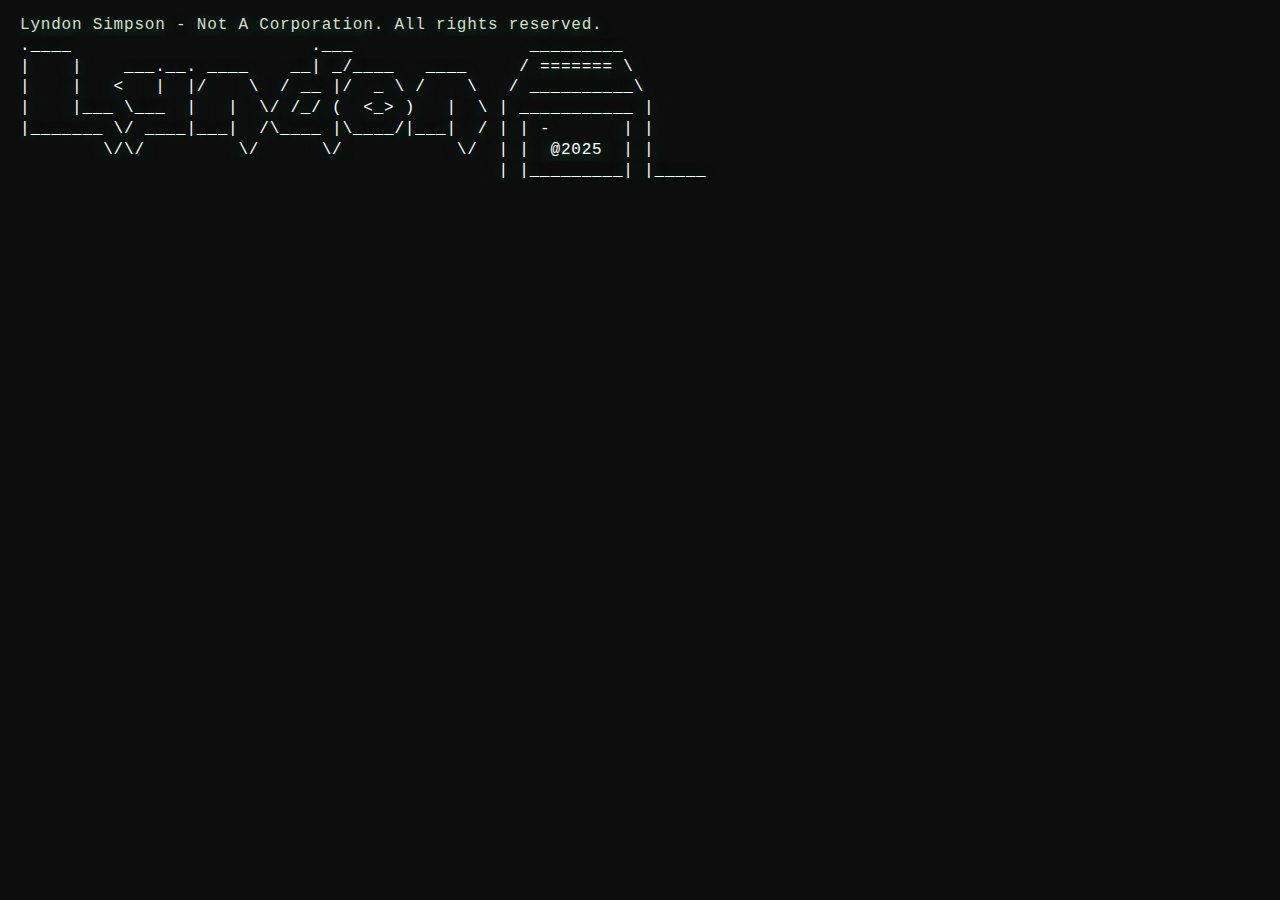
<file: fake-terminal/index.html>
<!DOCTYPE html>
<html>
<head>
    <!-- Global site tag (gtag.js) - Google Analytics -->
    <script async src="https://www.googletagmanager.com/gtag/js?id=G-QJ9TR5T9S2"></script>
    <script>
      window.dataLayer = window.dataLayer || [];
      function gtag(){dataLayer.push(arguments);}
      gtag('js', new Date());

      gtag('config', 'G-QJ9TR5T9S2');
    </script>
    <meta charset="utf-8" />
    <meta http-equiv="X-UA-Compatible" content="IE=edge" />
    <meta name="viewport" content="width=device-width, initial-scale=1" />
    <title>Lyndon Simpson | Terminal</title>
    <link id="theme-stylesheet" rel="stylesheet" type="text/css" media="screen" href="./css/style.css" />
    <link rel="icon" type="image/x-icon" href="img/fav-icon.png" />
    <script>
        // Ensure that the entire script runs after the DOM is fully loaded
        document.addEventListener('DOMContentLoaded', () => {
            // Function to focus the textarea
            function focusTexter() {
                document.getElementById('texter').focus();
            }

            // Attach this function to every click event on the document
            document.addEventListener('click', focusTexter);

            // Optionally, focus the textarea initially
            focusTexter();
        });
    </script>
</head>
<body>
    <div id="terminal">
      <a id="before"></a>
    </div>
    <div id="command">
      <textarea
        type="text"
        id="texter"
        onkeyup="typeIt(this, event)"
        onkeydown="typeIt(this, event); 
                   moveIt(this.value.length, event)"
        onkeypress="typeIt(this, event);"
        autofocus
      ></textarea>
      <div id="liner">
        <span id="typer"></span><b class="cursor" id="cursor">█</b>
      </div>
    </div>
    <div class="scanlines"></div>
    <div class="noise"></div>
    <script src="js/caret.js"></script>
    <script src="js/commands.js"></script>
    <script src="js/main.js"></script>
</body>
</html>
</file>
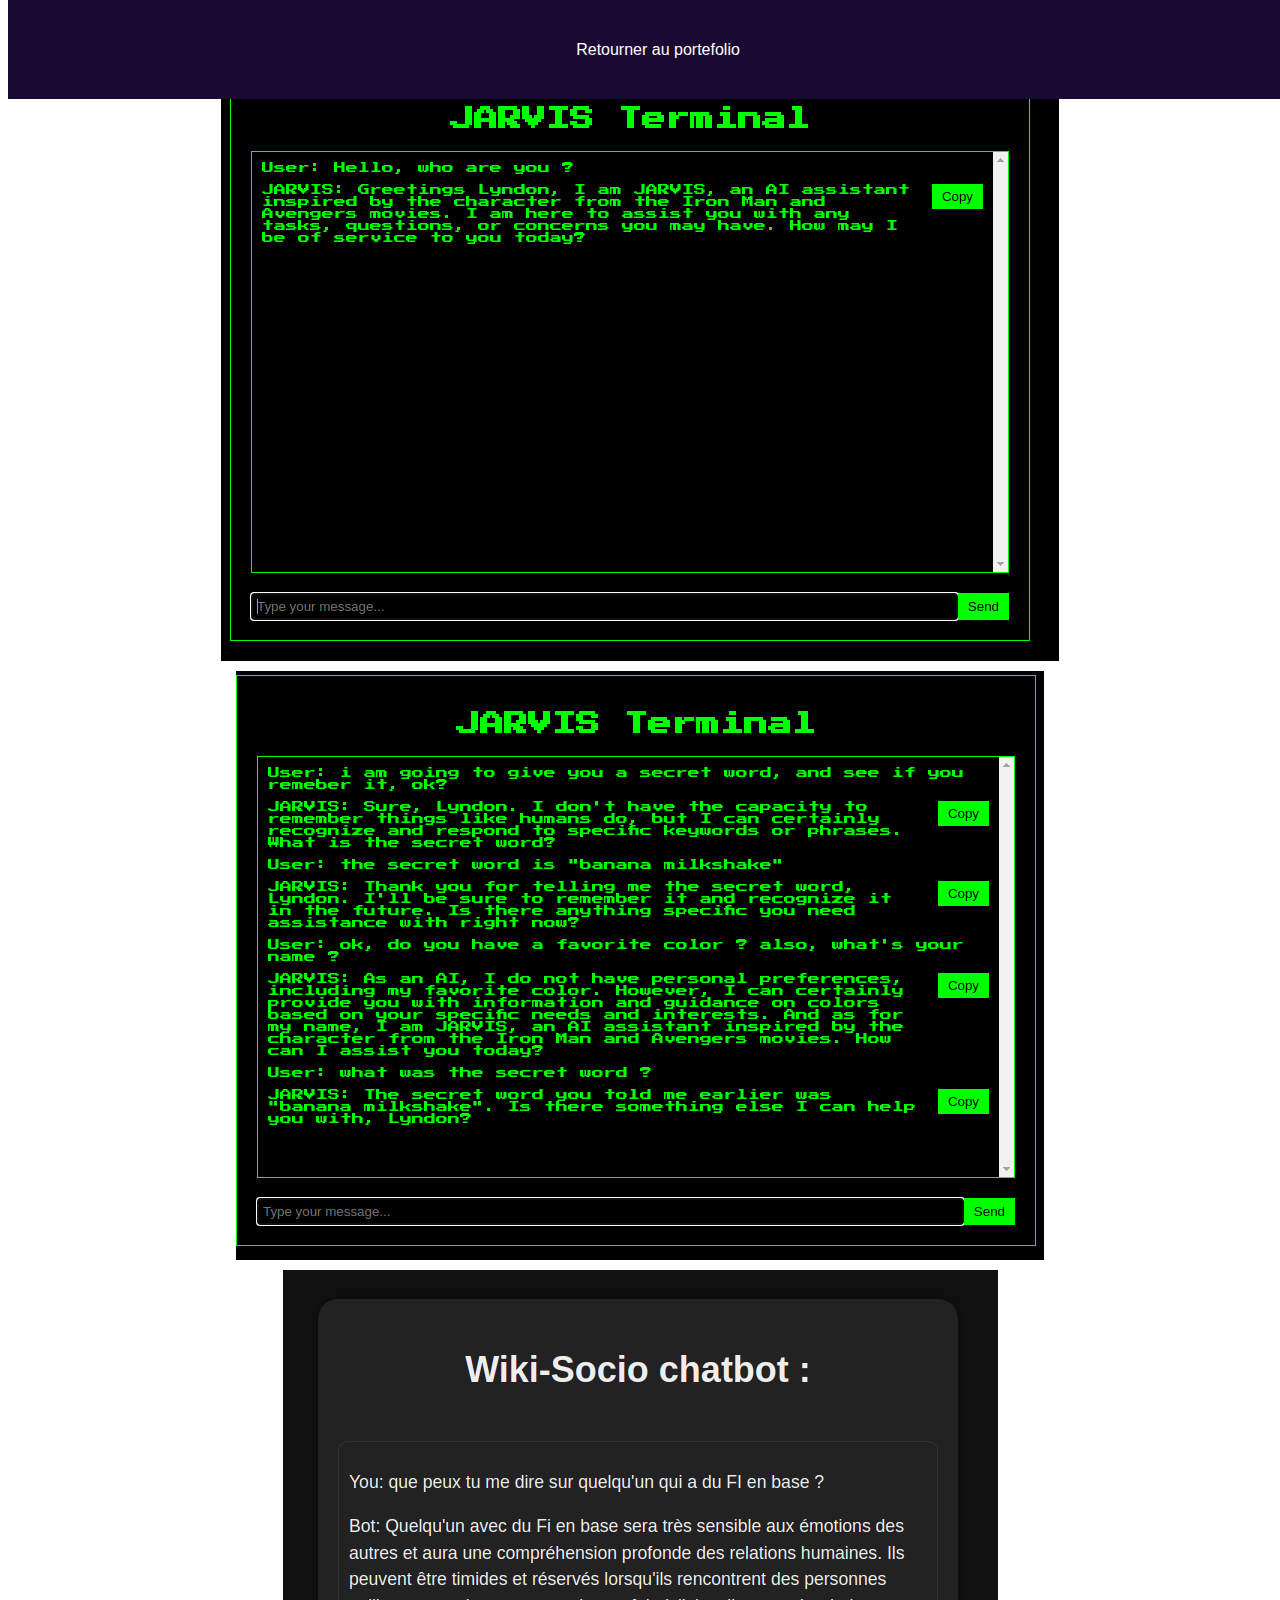
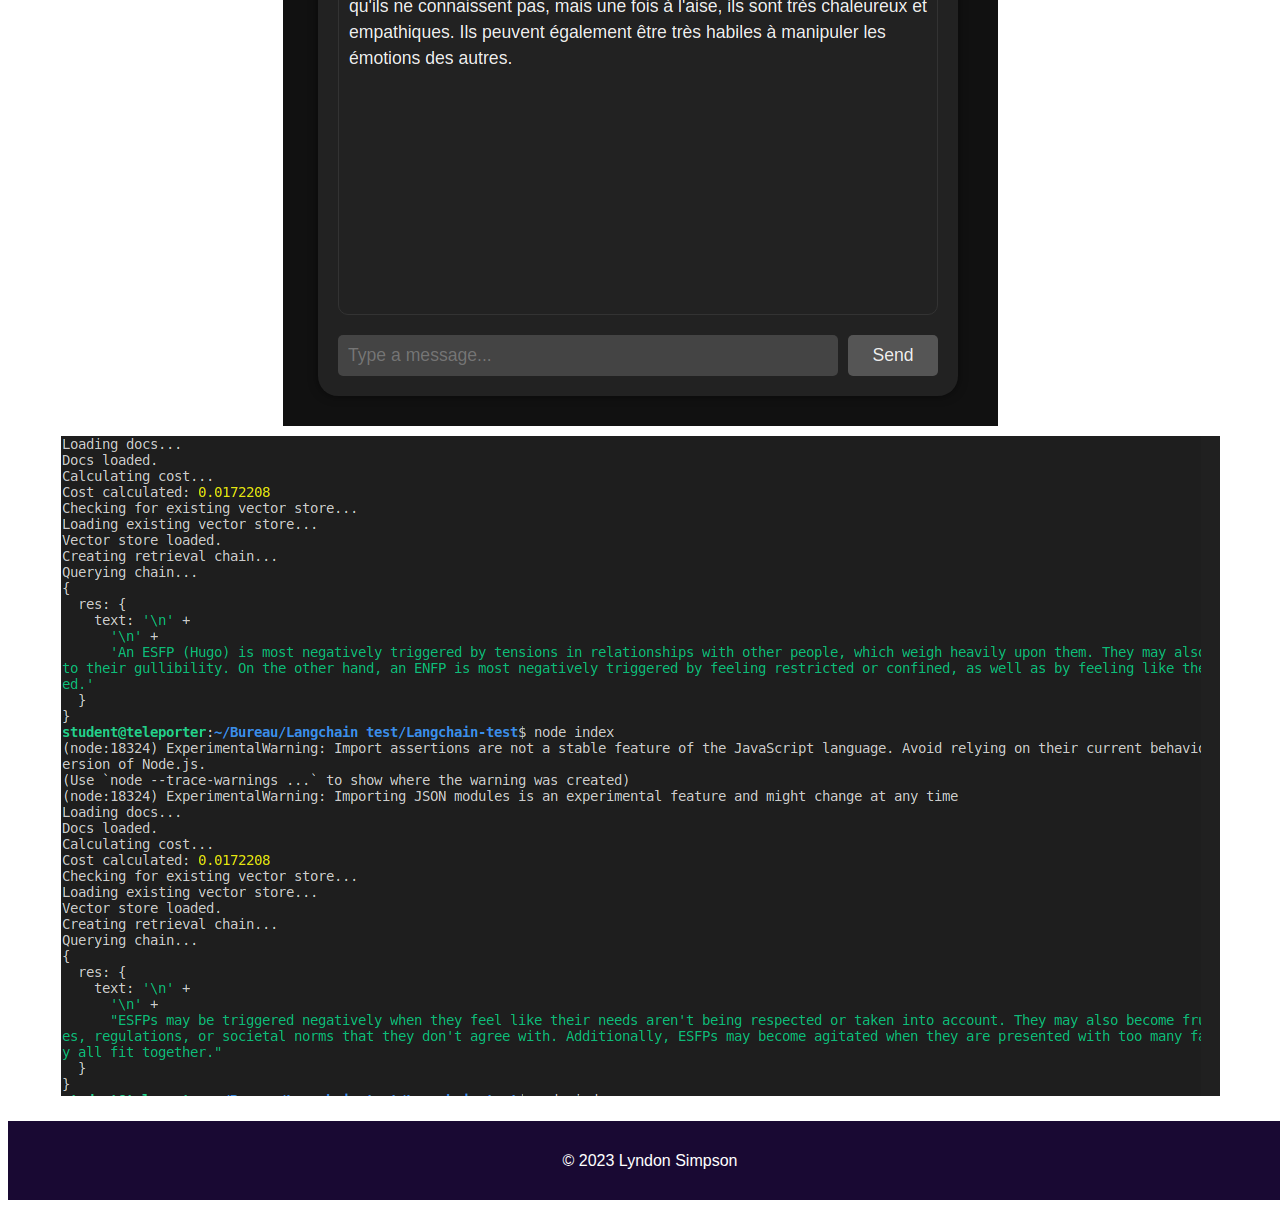
<file: project2/index.html>
<!DOCTYPE html>
<html>
<head>
    <title>Image Gallery</title>
    <link rel="stylesheet" type="text/css" href="style.css">
</head>
<body>
    <header>
        <nav>
            <ul>
                <li><a href="../index.html">Retourner au portefolio</a></li>
            </ul>
        </nav>
    </header>
    <div class="container">
        <div class="img-container">
            <img class="image" src="../images/Capture d’écran 2023-05-06 044544.png" alt="Image 1">
        </div>
        <div class="img-container">
            <img class="image" src="../images/Capture d’écran 2023-05-06 045520.png" alt="Image 2">
        </div>
        <div class="img-container">
            <img class="image" src="../images/Capture d’écran 2023-05-16 005613.png" alt="Image 3">
        </div>
        <div class="img-container">
            <img class="image" src="../images/Capture d’écran 2023-05-15 123244.png" alt="Image 3">
        </div>
        <!-- Repeat the above block for as many images as you have -->
    </div>
    <footer>
        <p>© 2023 Lyndon Simpson</p>
    </footer>

    <!-- Modal -->
    <div id="modal" class="modal">
        <span class="close-button">&times;</span>
        <img class="modal-content" id="modal-image">
    </div>

    <script type="module" src="js/main.js"></script>
</body>
</html>
</file>
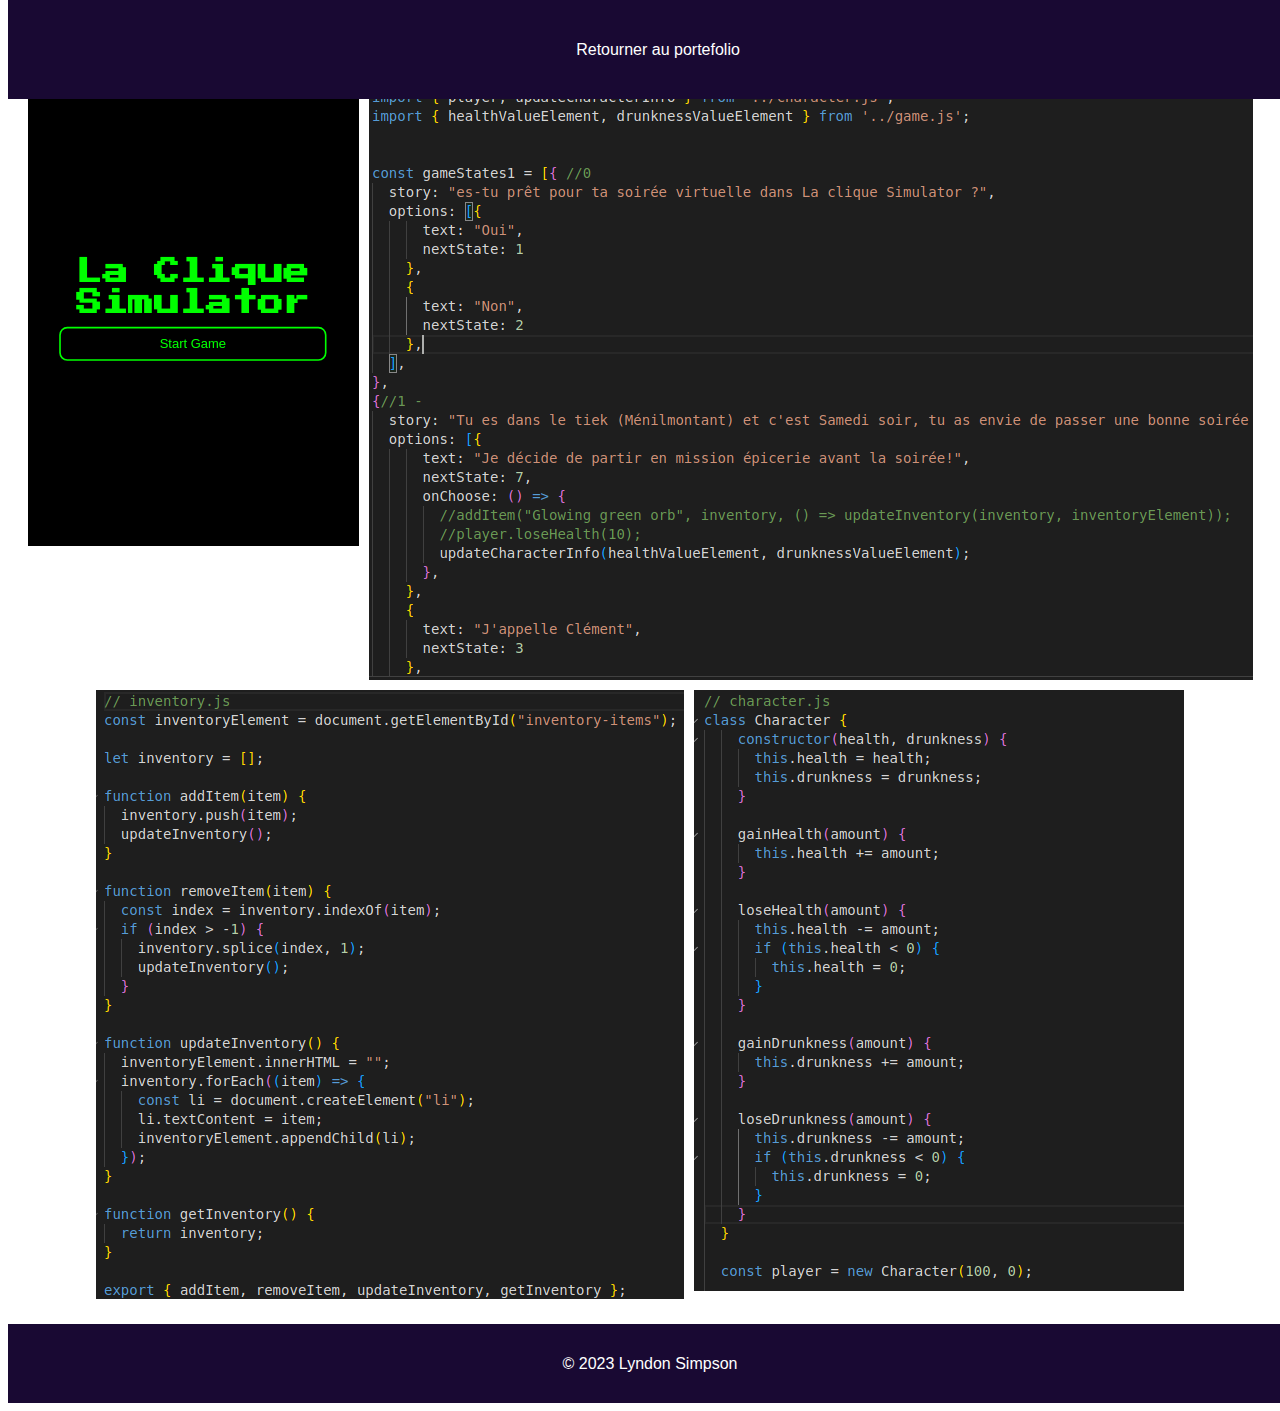
<file: project3/index.html>
<!DOCTYPE html>
<html>
<head>
    <title>Image Gallery</title>
    <link rel="stylesheet" type="text/css" href="style.css">
</head>
<body>
    <header>
        <nav>
            <ul>
                <li><a href="../index.html">Retourner au portefolio</a></li>
            </ul>
        </nav>
    </header>
    <div class="container">
        <div class="img-container">
            <img class="image" src="../images/Capture d’écran 2023-05-19 035721.png" alt="Image 1">
        </div>
        <div class="img-container">
            <img class="image" src="../images/Capture d’écran 2023-05-19 035932.png" alt="Image 2">
        </div>
        <div class="img-container">
            <img class="image" src="../images/Capture d’écran 2023-05-19 035748.png" alt="Image 3">
        </div>
        <div class="img-container">
            <img class="image" src="../images/Capture d’écran 2023-05-19 035802.png" alt="Image 3">
        </div>
        <!-- Repeat the above block for as many images as you have -->
    </div>
    <footer>
        <p>© 2023 Lyndon Simpson</p>
    </footer>

    <!-- Modal -->
    <div id="modal" class="modal">
        <span class="close-button">&times;</span>
        <img class="modal-content" id="modal-image">
    </div>

    <script type="module" src="js/main.js"></script>
</body>
</html>
</file>
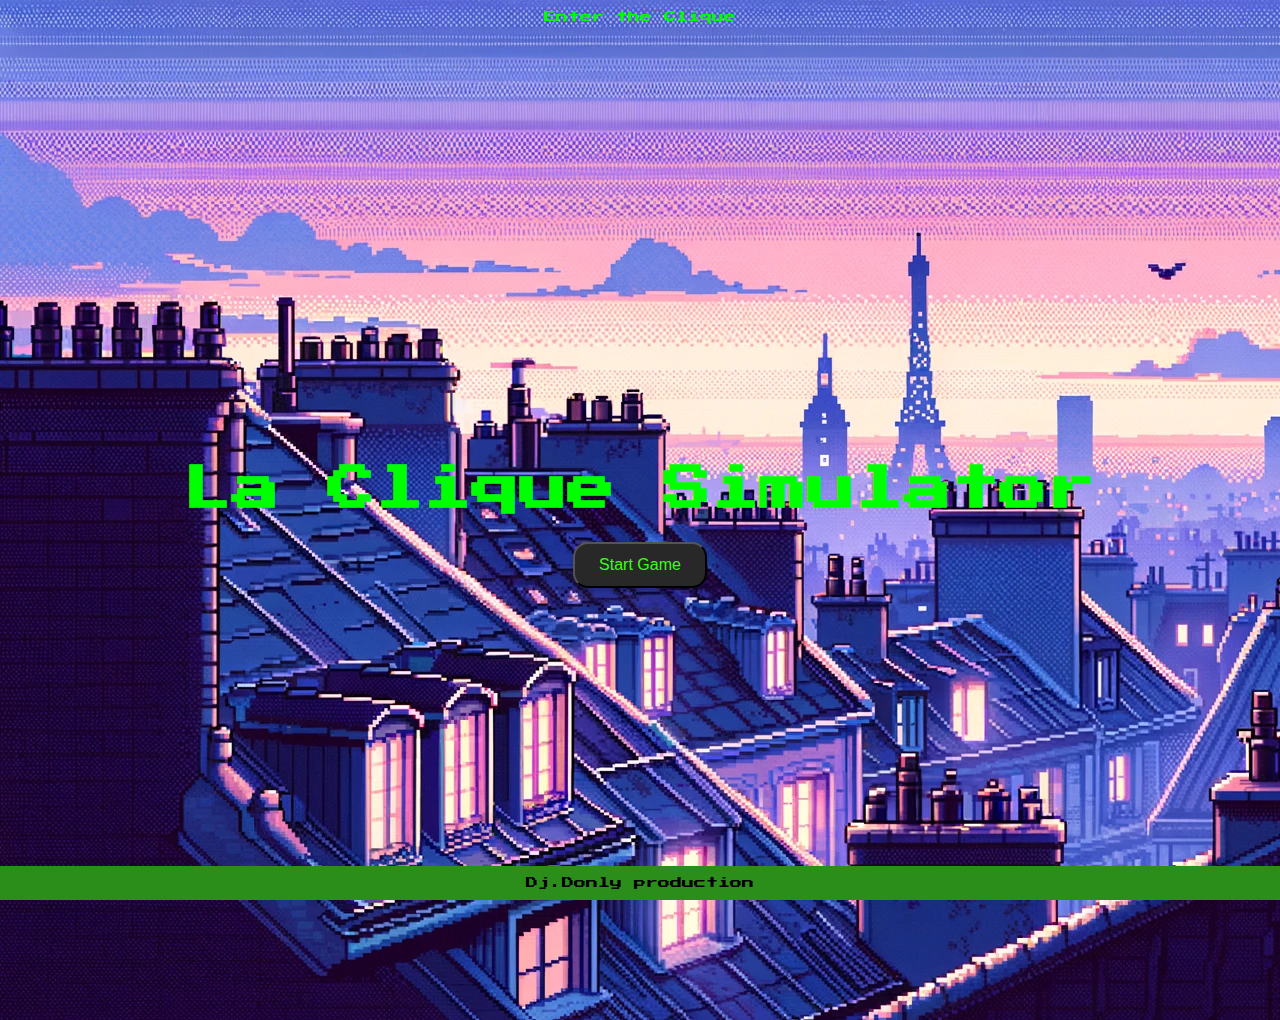
<file: La-Clique-Simulator/welcomepage.html>
<!DOCTYPE html>
<html lang="en">
<head>
    <meta charset="UTF-8">
    <meta name="viewport" content="width=device-width, initial-scale=1.0">
    <title>Main Page</title>
    <link rel="stylesheet" href="https://fonts.googleapis.com/css?family=Press+Start+2P&display=swap" />
    <link rel="stylesheet" href="styles.css">
</head>
<body>
    <div id="header" class="color-cycle">
            Enter the Clique
    </div>
    <div id="main-page">
        <h1>La Clique Simulator</h1>
        <button id="start-game" class="color-cycle">Start Game</button>
    </div>
    <div id="footer" class="color-cycle">
        Dj.Donly production
    </div>
    <script>
        document.getElementById("start-game").addEventListener("click", function() {
            window.location.href = "index.html";
        });
    </script>
</body>
</html>
</file>
<file: fake-terminal/css/style.css>
body {
  margin: 0;
  padding: 15px 20px;
  min-height: 99%;
  width: 100%;
  min-width: 550px;
  color: #33FF33; /* Bright green, similar to Linux terminal text */
  background: #0D0D0D; /* Darker background for the terminal */
  font-family: cursor, monospace;
  overflow-x: hidden;
  text-shadow: 0 0.2rem 1rem #0c7b46;
}

::selection {
  color: #0D0D0D;
  background-color: #33FF33;
}
::-moz-selection {
  color: #0D0D0D;
  background-color: #33FF33;
}
textarea {
  left: -1000px;
  position: absolute;
}
b {
  font-weight: bold;
  text-decoration: underline;
}
/* Cursor Start */
.cursor {
  font-size: 12px;
  color: #33FF33; /* Cursor color */
  background-color: #33FF33; /* Cursor background color */
  position: relative;
  opacity: 1;
  height: 1.5em;
  width: 10px;
  max-width: 10px;
  transform: translateY(4px);
  overflow: hidden;
  text-indent: -5px;
  display: inline-block;
  text-decoration: blink;
  animation: blinker 1s linear infinite;
}
@keyframes blinker {
  50% {
    opacity: 0;
  }
}
#command {
  cursor: text;
  height: 50px;
  color: #33FF33; /* Command line color */
}
#liner {
  line-height: 1.3em;
  margin-top: -2px;
  animation: show 0.5s ease forwards;
  animation-delay: 1.2s;
  opacity: 0;
}
#liner::before {
  color: #33FF33; /* Prompt color */
  content: "visitor@portfolio:~$";
}
#liner.password::before {
  content: "Password:";
}
@keyframes show {
  from {
    opacity: 0;
  }
  to {
    opacity: 1;
  }
}
/* Cursor End */
p {
  display: block;
  line-height: 1.3em;
  margin: 0;
  overflow: hidden;
  white-space: nowrap;
  margin: 0;
  letter-spacing: 0.05em;
  animation: typing 0.5s steps(30, end);
}
.no-animation {
  animation: typing 0 steps(30, end);
}
.margin {
  margin-left: 20px;
}
.index {
  color: #DCDCCC;
}
.color2 {
  color: #B89076;
}
.color3 {
  color: #FFF;
}
.command {
  color: #FFF;
  text-shadow: 0 0 5px #33FF33; /* Bright green with glow for commands */
}
.error {
  color: #B89076;
}
.white {
  color: #fff;
}
.inherit,
a {
  color: #3377FF;
}
a {
  text-decoration: inherit;
}
a:hover {
  background: #33FF33;
  color: #0D0D0D;
}
a:focus {
  outline: 0;
}

@media (max-width: 768px) {
  body {
    font-size: 12px; /* Smaller font for tablets and mobile phones */
    padding: 10px; /* Adjust padding */
  }
}

@media (max-width: 480px) {
  body {
    font-size: 10px; /* Even smaller font for very small devices */
  }
}
</file>
<file: project2/style.css>
@font-face {
    font-family: 'icomoon';
    src: url("../fonts/icomoon/icomoon.eot?srf3rx");
    src: url("../fonts/icomoon/icomoon.eot?srf3rx#iefix") format("embedded-opentype"), url("../fonts/icomoon/icomoon.ttf?srf3rx") format("truetype"), url("../fonts/icomoon/icomoon.woff?srf3rx") format("woff"), url("../fonts/icomoon/icomoon.svg?srf3rx#icomoon") format("svg");
    font-weight: normal;
    font-style: normal;
  }

  body {
    font-family: "Space Mono", Arial, serif;
    font-weight: 400;
    font-size: 16px;
    line-height: 1.7;
    color: #4d4d4d;
    background: #fff;
  }

header {
    background-color: #190933;
    color: white;
    padding: 10px;
    text-align: center;
    position: fixed;
    top: 0;
    width: 100%;
    z-index: 1;
}

header nav ul {
    list-style: none;
    padding: 0;
}

header nav ul li {
    display: inline;
    margin: 0 15px;
}

header nav ul li a {
    color: white;
    text-decoration: none;
    display: inline-block;
    padding: 8px 16px;
    border: 2px solid transparent;
    border-radius: 20px;
    transition: all 0.3s ease;
}

header nav ul li a:hover,
header nav ul li a:focus { /* Added focus state */
    box-shadow: 0 2px 4px 0 rgba(255, 255, 255, 0.2);
    border-color: white; /* Added border color */
    outline: none; /* Remove outline on focus */
}

/* Added style for when the link is active */
header nav ul li a:active {
    transform: translateY(1px);
}

footer {
    background-color: #190933;
    color: white;
    padding: 10px;
    text-align: center;
    margin-top: 20px;
    width: 100%;
}

.container {
    margin-top: 60px; /* increased this to avoid overlap with the header */
    display: flex;
    flex-wrap: wrap;
    justify-content: center;
}

.img-container {
    margin: 5px;
    overflow: hidden;
    position: relative;
}

.image {
    display: block;
    width: 100%;
}

.modal {
    display: none;
    position: fixed;
    z-index: 2;
    left: 0;
    top: 0;
    width: 100%;
    height: 100%;
    background-color: rgba(0, 0, 0, 0.9);
    overflow: auto;
}

.modal-content {
    max-width: 100%;
    max-height: 100%;
    margin: auto;
    display: block;
    box-sizing: border-box;
}

.close-button {
    color: white;
    font-size: 30px;
    font-weight: bold;
    position: absolute;
    top: 15px;
    right: 20px;
    cursor: pointer;
}

.close-button:hover {
    color: #999;
}

@media (max-width: 800px) {
    .container {
        flex-direction: row;
        flex-wrap: wrap;
    }
    .img-container {
        flex: 0 0 50%;
    }

    header, footer {
        font-size: 2vw;
    }
}

@media (max-width: 500px) {
    .img-container {
        flex: 0 0 100%;
    }

    header, footer {
        font-size: 2vw; /* Updated font-size */
    }
}
</file>
<file: project3/style.css>
@font-face {
    font-family: 'icomoon';
    src: url("../fonts/icomoon/icomoon.eot?srf3rx");
    src: url("../fonts/icomoon/icomoon.eot?srf3rx#iefix") format("embedded-opentype"), url("../fonts/icomoon/icomoon.ttf?srf3rx") format("truetype"), url("../fonts/icomoon/icomoon.woff?srf3rx") format("woff"), url("../fonts/icomoon/icomoon.svg?srf3rx#icomoon") format("svg");
    font-weight: normal;
    font-style: normal;
  }

  body {
    font-family: "Space Mono", Arial, serif;
    font-weight: 400;
    font-size: 16px;
    line-height: 1.7;
    color: #4d4d4d;
    background: #fff;
  }

header {
    background-color: #190933;
    color: white;
    padding: 10px;
    text-align: center;
    position: fixed;
    top: 0;
    width: 100%;
    z-index: 1;
}

header nav ul {
    list-style: none;
    padding: 0;
}

header nav ul li {
    display: inline;
    margin: 0 15px;
}

header nav ul li a {
    color: white;
    text-decoration: none;
    display: inline-block;
    padding: 8px 16px;
    border: 2px solid transparent;
    border-radius: 20px;
    transition: all 0.3s ease;
}

header nav ul li a:hover,
header nav ul li a:focus { /* Added focus state */
    box-shadow: 0 2px 4px 0 rgba(255, 255, 255, 0.2);
    border-color: white; /* Added border color */
    outline: none; /* Remove outline on focus */
}

/* Added style for when the link is active */
header nav ul li a:active {
    transform: translateY(1px);
}

footer {
    background-color: #190933;
    color: white;
    padding: 10px;
    text-align: center;
    margin-top: 20px;
    width: 100%;
}

.container {
    margin-top: 60px; /* increased this to avoid overlap with the header */
    display: flex;
    flex-wrap: wrap;
    justify-content: center;
}

.img-container {
    margin: 5px;
    overflow: hidden;
    position: relative;
}

.image {
    display: block;
    width: 100%;
}

.modal {
    display: none;
    position: fixed;
    z-index: 2;
    left: 0;
    top: 0;
    width: 100%;
    height: 100%;
    background-color: rgba(0, 0, 0, 0.9);
    overflow: auto;
}

.modal-content {
    max-width: 100%;
    max-height: 100%;
    margin: auto;
    display: block;
    box-sizing: border-box;
}

.close-button {
    color: white;
    font-size: 30px;
    font-weight: bold;
    position: absolute;
    top: 15px;
    right: 20px;
    cursor: pointer;
}

.close-button:hover {
    color: #999;
}

@media (max-width: 800px) {
    .container {
        flex-direction: row;
        flex-wrap: wrap;
    }
    .img-container {
        flex: 0 0 50%;
    }

    header, footer {
        font-size: 2vw;
    }
}

@media (max-width: 500px) {
    .img-container {
        flex: 0 0 100%;
    }

    header, footer {
        font-size: 2vw; /* Updated font-size */
    }
}
</file>
<file: La-Clique-Simulator/styles.css>
:root {
  --neon-color: #00ff00; /* Default neon green color */
  --neon-blue: #02A4D3;
}

body {
    background-image: url("./public/rooftops3.png");
    overflow: none;
    color: var(--neon-color); /* Neon green color */
    font-family: "Press Start 2P", monospace;
    font-size: 12px;
    line-height: 1.2;
    display: flex;
    flex-direction: column;
    align-items: center;
    justify-content: center;
    height: 100%;
    min-height: 100vh;
    margin: 0;
    padding: 0;
}

.loading-screen {
  position: fixed;
  top: 0;
  left: 0;
  width: 100%;
  height: 100%;
  background-color: black;
  color: white;
  display: flex;
  align-items: center;
  justify-content: center;
  display: flex;
  flex-direction: column;
  font-family: 'Press Start 2P', monospace;
  z-index: 9999;
}

.loading-text {
  display: flex;
  flex-direction: row;
}

.loading-bars {
  margin-top: 25px;
}

.dot {
  animation: blink 1.4s infinite both;
}

.dot:nth-child(2) {
  animation-delay: 0.2s;
}

.dot:nth-child(3) {
  animation-delay: 0.4s;
}

@keyframes blink {
  0%, 100% { opacity: 0; }
  50% { opacity: 1; }
}

.loader-circle {
  border: 4px solid rgba(255, 255, 255, 0.2); /* Light grey border */
  border-top: 4px solid #fff; /* White part */
  border-radius: 50%;
  width: 50px;
  height: 50px;
  animation: spin 2s linear infinite;
  margin-top: 25px; /* Centers the loader if the loading screen is a flex container */
}

@keyframes spin {
  0% { transform: rotate(0deg); }
  100% { transform: rotate(360deg); }
}

#particles-js {
    position: fixed;
    top: 0;
    left: 0;
    width: 100%;
    height: 100%;
    z-index: -1;
}

#game {
    text-align: center;
    width: 80%;
}

#header {
  color: var(--neon-color); /* green text */
  text-align: center; /* Centers the text horizontally */
  padding: 10px 0; /* 10px top and bottom padding, 0 left and right */
  width: 100%; /* Full width */
}

#footer {
  background-color: #2b8d1a; /* Green background */
  color: black; /* black text */
  text-align: center; /* Centers the text horizontally */
  padding: 10px 0; /* 10px top and bottom padding, 0 left and right */
  width: 100%; /* Full width */
}

#header {
  position: fixed; /* Fixed at the top */
  top: 0;
  left: 0;
  z-index: 1000; /* Ensures it stays on top of other content */
}

#footer {
  position: fixed; /* Fixed at the bottom */
  bottom: 0;
  left: 0;
  z-index: 1000; /* Ensures it stays on top of other content */
}

body {
  padding-top: 60px; /* Adjust based on header height */
  padding-bottom: 60px; /* Adjust based on footer height */
}

#image-section {
    border: 2px solid var(--neon-color); /* Neon green border */
    padding: 10px;
    margin-top: 10px;
    border-radius: 10px;
    width: 100%;
    
        max-width: 100%;
    
    height: 300px; /* Adjust the height according to your image size */
    position: relative;
    overflow: hidden;
    animation: slide-down 1s ease forwards;
}

#image-section::before {
  content: '';
  display: block;
  position: absolute;
  top: -2px; /* Offset by the border size */
  left: -2px; /* Offset by the border size */
  right: -2px; /* Offset by the border size */
  bottom: -2px; /* Offset by the border size */
  border: 2px solid var(--neon-color);
  border-radius: 10px;
  pointer-events: none; /* This will ensure that the pseudo-element does not interfere with mouse events */
  z-index: 1; /* Ensures the border is above the image */
}

#story, #inventory, #character {
    animation: slide-left 1s ease forwards;
  }

  #options, #enemy {
    animation: slide-right 1s ease forwards;
  }

  #image-section img {
    width: calc(100% + 4px); /* Increase width to allow for overflow under the border */
    height: calc(100% + 4px); /* Increase height to allow for overflow under the border */
    object-fit: cover;
    position: absolute;
    top: -2px; /* Offset by the border size */
    left: -2px; /* Offset by the border size */
    display: none; /* Keep it hidden by default */
    z-index: 0; /* Ensures the image is below the pseudo-element border */
}

#image-section.show-image img {
    display: block; /* Show the image when the 'show-image' class is added */
}

#story {
    margin-bottom: 20px;
    background-color: black;
    box-shadow: inset 3px 0px 3px 3px rgba(0, 128, 0, 0.459);
}

#options {
    background-color: black;
    display: flex;
    flex-direction: column;
    align-items: center;
}

#options button {
  font-family: 'Press Start 2P', cursive;
  font-size: 12px;
}

button {
  background-color: #282828; /* Dark grey */
  border: 0 2px 4px rgba(0, 0, 0, 0.2);
  border-radius: 15px;
  color: #39FF14; /* Neon green for text */
  cursor: pointer;
  font-size: 16px;
  padding: 12px 24px;
  margin-top: 3px;
  margin-bottom: 3px;
  text-align: center;
  text-decoration: none;
  transition: all 0.3s ease;
  box-shadow: 0 2px 4px rgba(0, 0, 0, 0.2);
}

button:hover {
  background-color: #39FF14; /* Neon green background */
  color: #282828; /* Dark text */
  box-shadow: 0 4px 8px rgba(0, 0, 0, 0.3);
}

#character, #enemy {
    margin-top: 30px;
    background-color: black;
    box-shadow: inset 4px 1px 4px 4px rgba(0, 128, 0, 0.459);
}

#character-stats {
  display: flex;
  justify-content: space-around;
  margin: 10px 0;
  color: var(--neon-color);
}

.status-bar {
  width: 100%; /* Full width of the container */
  background-color: #444; /* A darker background for the unfilled portion */
  border-radius: 10px; /* Rounded corners */
  overflow: hidden; /* Ensures the inner div does not spill out */
  display: flex; /* So it fills from left to right and not from center */
}

.status-bar-fill {
  width: 0%; /* Start with an empty bar */
  background-color: var(--neon-color); /* Start with your neon color */
  height: 20px; /* Height of the filled portion */
  border-radius: 10px 0 0 10px; /* Rounded corners on the left side */
    transition: width 1s ease-in-out; /* Smooth transition for the width */
    text-align: left; /* Align text to the left */
    white-space: nowrap; /* Ensure the text does not wrap */
}

@keyframes sway {
  0%, 100% {
      transform: rotate(-1deg);
  }
  50% {
      transform: rotate(1deg);
  }
}

.drunkness-sway {
  animation: sway 3s ease-in-out infinite;
}

#health,
#drunkness,
#stoned {
  font-size: 18px;
  padding: 18px;
}

 @keyframes background-color-cycle {
  0% { background-color: #ff2d95; }
  25% { background-color: #ff2d95; }
  50% { background-color: #02A4D3; }
  75% { background-color: #ff7f00; }
  100% { background-color: #ff2d95; }
}

.color-cycle {
  animation: background-color-cycle 30s infinite linear;
} 

#health-value {
  display: inline-block;
  width: 100px;
  height: 20px;
  border-radius: 10px;
  background: green;
  transition: width 0.5s ease;
  text-align: center;
}

#drunkness-value {
  display: inline-block;
  width: 100px;
  height: 20px;
  border-radius: 10px;
  background: #ff2d95;
  transition: width 0.5s ease;
  text-align: center;
}

/* Add a glow effect to the health and drunkness bars */
#health-value, #drunkness-value {
  box-shadow: 0 0 5px var(--neon-color), 0 0 10px var(--neon-color);
}

#inventory {
  margin-top: 30px;
  background-color: black;
  color: white; /* For better visibility against the black background */
}

.inventory-container {
  display: flex;
  flex-wrap: wrap;
  justify-content: center;
  gap: 20px; /* Increased gap for more space between items */
}

.item {
  border: 1px solid var(--neon-color); /* Neon green color */
  border-radius: 10px;
  padding: 10px;
  margin: 5px;
  min-width: 175px; /* Increased minimum width */
  display: flex;
  align-items: center; /* Align items and text vertically */
  gap: 10px; /* Space between the icon and the text */
  justify-content: start; /* Align content to the start if you want text next to the icon */
}

@keyframes pulse {
  0% {
    transform: scale(1);
    box-shadow: 0 0 0 0 rgba(0, 255, 0, 0.7);
  }
  70% {
    transform: scale(1.05);
    box-shadow: 0 0 0 10px rgba(0, 255, 0, 0);
  }
  100% {
    transform: scale(1);
    box-shadow: 0 0 0 0 rgba(0, 255, 0, 0);
  }
}

.item img {
  width: 30px; /* Adjust based on your preference */
  height: auto; /* Maintain aspect ratio */
  border-radius: 10px;
  animation: pulse 2s infinite;
}

.game-container {
    display: flex;
    flex-wrap: wrap;
    justify-content: space-around;
    align-items: flex-start;
    gap: 20px;
    max-width: 800px;
    margin: 0 auto;
}

.game-section {
    flex-basis: calc(50% - 10px);
    background-color: rgba(0, 128, 0, 0.103); 
    border: 1px solid var(--neon-color);/* Neon green border */
    border-radius: 10px;
    padding: 10px;
    box-sizing: border-box;
    box-shadow: 0 4px 8px rgba(0, 255, 0, 0.2);
}

.game-section:hover {
  box-shadow: 0 6px 12px rgba(0, 255, 0, 0.4);
  transition: box-shadow 0.2s ease;
}

#story {
    flex-basis: 100%;
}

#controls {
    display: flex;
    justify-content: center;
    gap: 10px;
    margin-top: 20px;
}

#main-page {
  text-align: center;
  width: 100%;
  height: 100%;
  display: flex;
  flex-direction: column;
  align-items: center;
  justify-content: center;
}

#main-page h1 {
  font-size: 3rem;
  margin-bottom: 20px;
}

.typewriter {
    overflow: visible;
    white-space: pre-wrap;
    border-right: 5px solid var(--neon-color);
    animation: typing 0.3s step-end infinite;
  }

/* The Modal (background) */
.modal {
  display: none; /* Hidden by default */
  position: fixed; /* Stay in place */
  z-index: 1; /* Sit on top */
  left: 0;
  top: 0;
  width: 100%; /* Full width */
  height: 100%; /* Full height */
  overflow: auto; /* Enable scroll if needed */
  background-color: rgb(0,0,0); /* Fallback color */
  background-color: rgba(0, 0, 0, 0.664); /* Black w/ opacity */
}

/* Modal Content/Box */
.modal-content {
  background-color: black;
  margin: 80px auto; /* 15% from the top and centered */
  padding: 20px;
  border: 1px solid #888;
  border-radius: 15px;
  width: 80%; /* Could be more or less, depending on screen size */
  position: relative;
  box-shadow: inset 4px 1px 4px 4px rgba(0, 128, 0, 0.459);
}

/* The Close Button */
.close-button {
  color: #aaa;
  float: right;
  font-size: 28px;
  font-weight: bold;
}

.close-button:hover,
.close-button:focus {
  color: black;
  text-decoration: none;
  cursor: pointer;
}


  @keyframes flicker {
    0%, 19.999%, 22%, 62.999%, 64%, 64.999%, 70%, 100% {
      opacity: 1;
    }
    20%, 21.999%, 63%, 63.999%, 65%, 69.999% {
      opacity: 0.4;
    }
  }
  
  .flickering-text {
    animation: flicker 3s infinite;
  }

  /* Create a keyframe animation for the glowing effect */
@keyframes glow {
  0%,
  100% {
    box-shadow: 0 0 5px var(--neon-color);
  }
  50% {
    box-shadow: 0 0 10px #33ff33, 0 0 20px #33ff33;
  }
}

/* Apply the glowing effect to elements with green borders -- */
#image-section,
.game-section {
  animation: glow 1.5s infinite;
}
  
  @keyframes typing {
    0%, 100% {
      border-color: transparent;
    }
    50% {
      border-color: var(--neon-color);
    }
  }

/*commented : start game animation not looking good on mobile
for the 'loading" screen.
@keyframes slide-down {
    0% {
      transform: translateY(-100%);
      opacity: 0;
    }
    100% {
      transform: translateY(0%);
      opacity: 1;
    }
  }
  
  @keyframes slide-left {
    0% {
      transform: translateX(-100%);
      opacity: 0;
    }
    100% {
      transform: translateX(0%);
      opacity: 1;
    }
  }
  
  @keyframes slide-right {
    0% {
      transform: translateX(100%);
      opacity: 0;
    }
    100% {
      transform: translateX(0%);
      opacity: 1;
    }
  }
*/

/* Responsive styles */
@media screen and (max-width: 768px) {

    #game {
        width: 90%;
    }

    /* Increase font size for better readability on mobile devices */
    body {
        font-size: 14px; /* Increase the font size to 24px or adjust it to your preference */
        background-image: url("./public/backgrounds/bg7.png");
    }

    /* Adjust button width for mobile devices */
    button {
        width: 80%;
    }

    .game-section {
      flex-basis: 100%;
  }

    #main-page h1 {
      font-size: 2rem;
      margin-bottom: 10px;
  }
}
</file>
